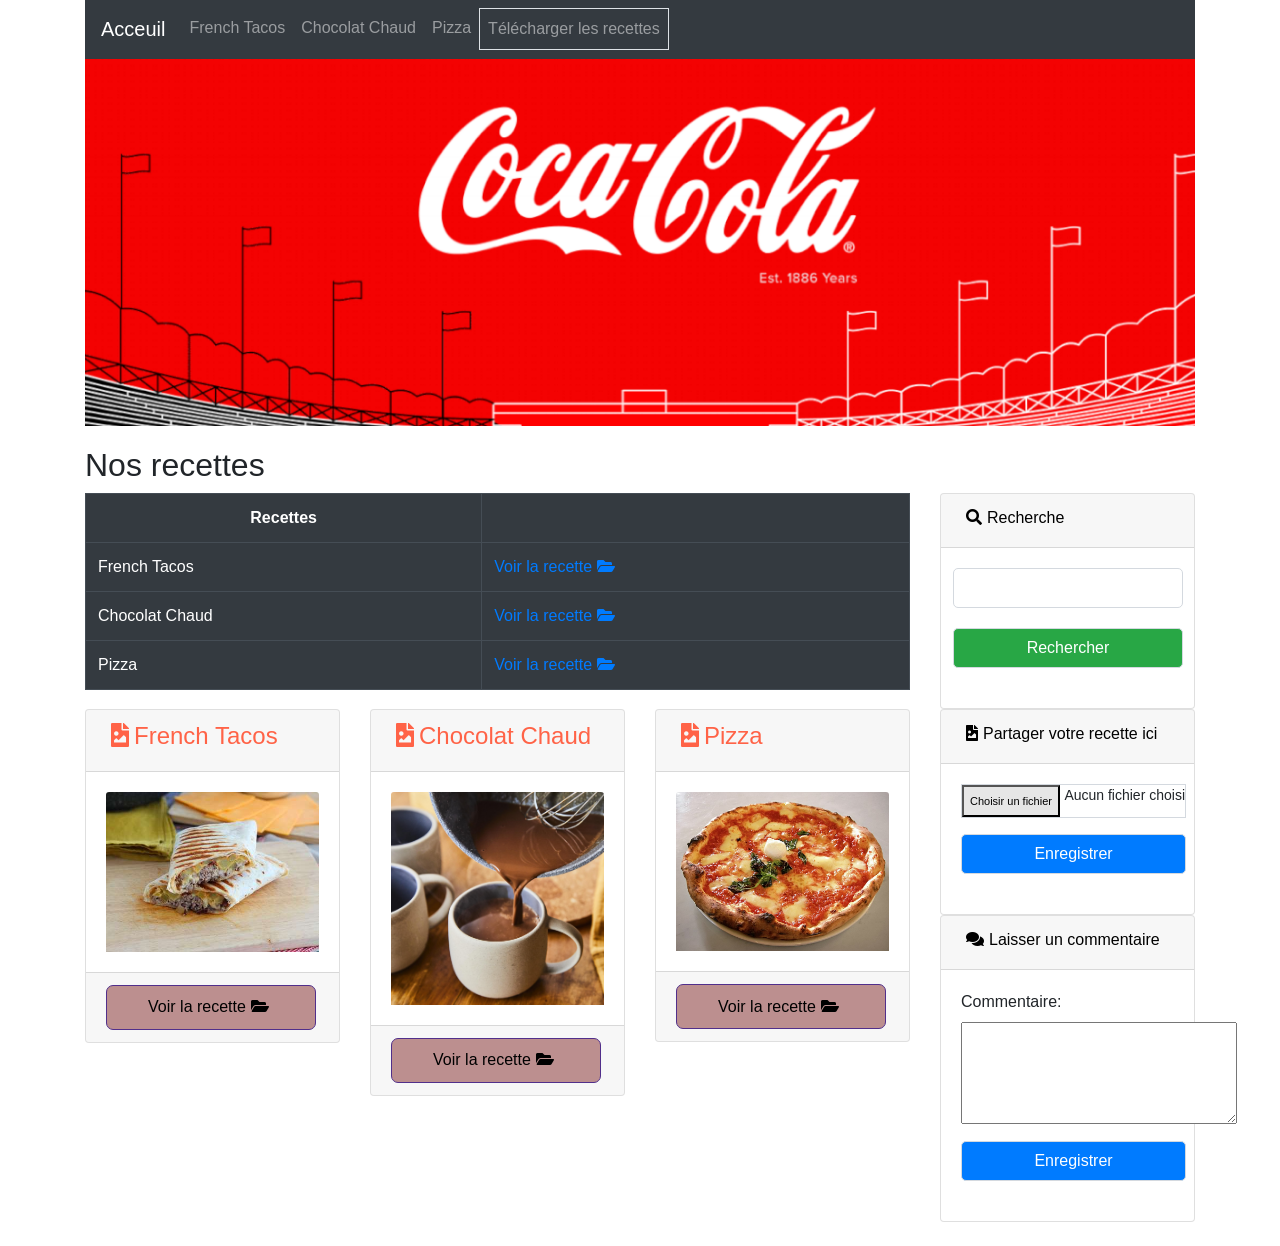
<file: index.html>
<!DOCTYPE html>
<html lang="en">
<head>
    <meta charset="UTF-8">
    <meta name="viewport" content="width=device-width, initial-scale=1.0">
    <link rel="stylesheet" href="bootstrap/css/bootstrap.css">
    <link rel="stylesheet" href="bootstrap.css">
    <link rel="stylesheet" href="bootstrap/icon/icon/assets/css/all.css">
    <title>Nos Recettes</title>
</head>
<body>
    <!--en tête-->
    <div class="container">
        <div class="row">
            <div class="col-lg-12">
                <nav class="navbar navbar-expand-lg bg-dark navbar-dark">
                    <!--Brand-->
                    <a class="navbar-brand" href="#acceuil">Acceuil</a>
                    <!--Links-->
                    <ul class="navbar-nav">
                        <li class="nav-item">
                            <a class="nav-link" href="#French Tacos">French Tacos</a>
                        </li>
                        <li class="nav-item">
                            <a class="nav-link" href="#Chocolat Chaud">Chocolat Chaud</a>
                        </li>
                        <li class="nav-item">
                            <a class="nav-link" href="#Pizza">Pizza</a>
                        </li>
                        <li class="nav-item">
                            <a class="nav-link border" href="#Télécharger les recettes">Télécharger les recettes</a>
                        </li>
                    </ul>
                </nav>
            </div>
        </div>
        <!--image-->
        <div class="row">
            <div class="col-lg-12">
                <img src="img/CocaCola.png" class=" img-fluid " alt="CocaCola">
            </div>
        </div>

        <div class="row">
            <div class="col-lg-12">
                <h2 class="text-left">Nos recettes</h2>
            </div>
        </div>

        <div class="row">
            <div class="col-lg-9">
                <div class="table-responsive">
                    <table class="table table-bordered table-dark">
                        <tr>
                            <th class="text-center">Recettes</th>
                            <th></th>
                        </tr>
                        <tr>
                            <td>French Tacos</td>
                            <td><a href="#">Voir la recette</a><i class="fas fa-folder-open" style="color: #007bff;"></i></td>
                        </tr>
                        <tr>
                            <td>Chocolat Chaud</td>
                            <td><a href="#">Voir la recette</a><i class="fas fa-folder-open" style="color: #007bff;"></i></td>
                        </tr>
                        <tr>
                            <td>Pizza</td>
                            <td><a href="#">Voir la recette</a><i class="fas fa-folder-open" style="color: #007bff;"></i></td>
                        </tr>
                    </table>
                </div>
            </div>

            <div class="col-lg-3">
                <div class="card">
                    <div class="card-header">
                        <p class="recherche"><b class="fas fa-search "></b>Recherche</p>
                    </div>
                    <div class="card-body1">
                        <input type="text" class="text">
                        <button class="button1" style="color: white;">Rechercher</button>
                    </div>
                </div>
            </div>
        </div>

        <div class="row">
            <div class="col-lg-3">
                <div class="card">
                    <div class="card-header">
                        <h4><b class="fas fa-file-image"></b>French Tacos</h4>
                    </div>
                    <div class="card-body">
                        <img src="img/tacos.jpg" class="card-img-top" alt="French tacos">
                    </div>
                    <div class="card-footer">
                        <button class="button"><a href="#" style="color: black;">Voir la recette</a><b class="fas fa-folder-open"></b></button>
                    </div>
                </div>
            </div>

            <div class="col-lg-3">
                <div class="card">
                    <div class="card-header">
                        <h4><b class="fas fa-file-image"></b>Chocolat Chaud</h4>
                    </div>
                    <div class="card-body">
                        <img src="img/chocolat_chaud.jpg" class="card-img-top" alt="Chocolat Chaud">
                    </div>
                    <div class="card-footer">
                        <button class="button"><a href="#" style="color: black;">Voir la recette</a><b class="fas fa-folder-open"></b></button>
                    </div>
                </div>
            </div>

            <div class="col-lg-3">
                <div class="card">
                    <div class="card-header">
                        <h4><b class="fas fa-file-image"></b>Pizza</h4>
                    </div>
                    <div class="card-body">
                        <img src="img/pizza.jpg" class="card-img-top" alt="Pizza">
                    </div>
                    <div class="card-footer">
                        <button class="button"><a href="#" style="color: black;">Voir la recette</a><b class="fas fa-folder-open"></b></button>
                    </div>
                </div>
            </div>

            <div class="col-lg-3">
                <div class="card">
                    <div class="card-header">
                        <p class="recette"><b class="fas fa-file-image"></b>Partager votre recette ici</p>
                    </div>
                    <div class="card-body">
                        <span>
                            <p class="fichier"><button class="button2">Choisir un fichier</button> Aucun fichier choisi</p>   
                        </span>
                        <button class="button3" style="color: white;">Enregistrer</button>
                    </div>
                </div>
                <div class="card">
                    <div class="card-header">
                        <p class="commentaire"><b class="fas fa-comments "></b>Laisser un commentaire</p>
                    </div>
                    <div class="card-body">
                        <label for="nom">Commentaire: </label>
                        <textarea name="commentaire" id="commentaire" cols="27" rows="4"></textarea>
                        <button class="button4" style="color: white;">Enregistrer</button>
                    </div>
                </div>
            </div>
        </div>
    </div>
    <br>
</body>
</html>
</file>
